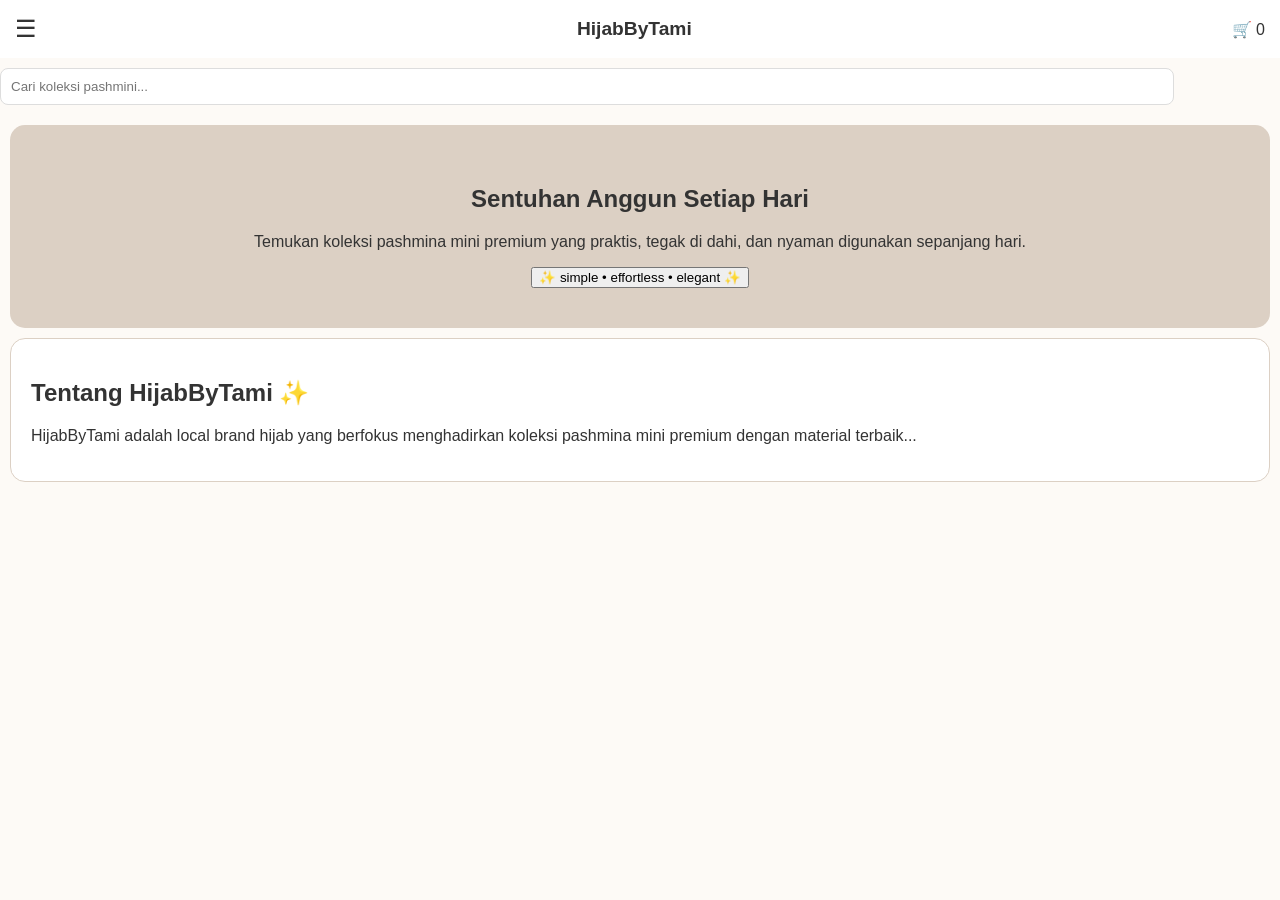
<file: index.html>
<!DOCTYPE html>
<html lang="id">
<head>
    <meta charset="UTF-8">
    <meta name="viewport" content="width=device-width, initial-scale=1.0">
    <title>HijabByTami</title>
    <style>
        body { font-family: 'Arial', sans-serif; background-color: #fdfaf6; margin: 0; color: #333; }
        header { display: flex; align-items: center; justify-content: space-between; padding: 15px; background: #fff; }
        .logo { font-weight: bold; font-size: 1.2rem; }
        .search-bar { padding: 10px; width: 90%; margin: 10px auto; border: 1px solid #ddd; border-radius: 8px; }
        .hero { background: #dcd0c4; padding: 40px 20px; text-align: center; border-radius: 15px; margin: 10px; }
        .about-section { background: #fff; padding: 20px; border-radius: 15px; margin: 10px; border: 1px solid #dcd0c4; }
        .menu-icon { cursor: pointer; font-size: 24px; }
    </style>
</head>
<body>

<header>
    <div class="menu-icon">☰</div>
    <div class="logo">HijabByTami</div>
    <div>🛒 0</div>
</header>

<input type="text" class="search-bar" placeholder="Cari koleksi pashmini...">

<section class="hero">
    <h1>Sentuhan Anggun Setiap Hari</h1>
    <p>Temukan koleksi pashmina mini premium yang praktis, tegak di dahi, dan nyaman digunakan sepanjang hari.</p>
    <button>✨ simple • effortless • elegant ✨</button>
</section>

<section class="about-section">
    <h2>Tentang HijabByTami ✨</h2>
    <p>HijabByTami adalah local brand hijab yang berfokus menghadirkan koleksi pashmina mini premium dengan material terbaik...</p>
</section>

</body>
</html>
</file>
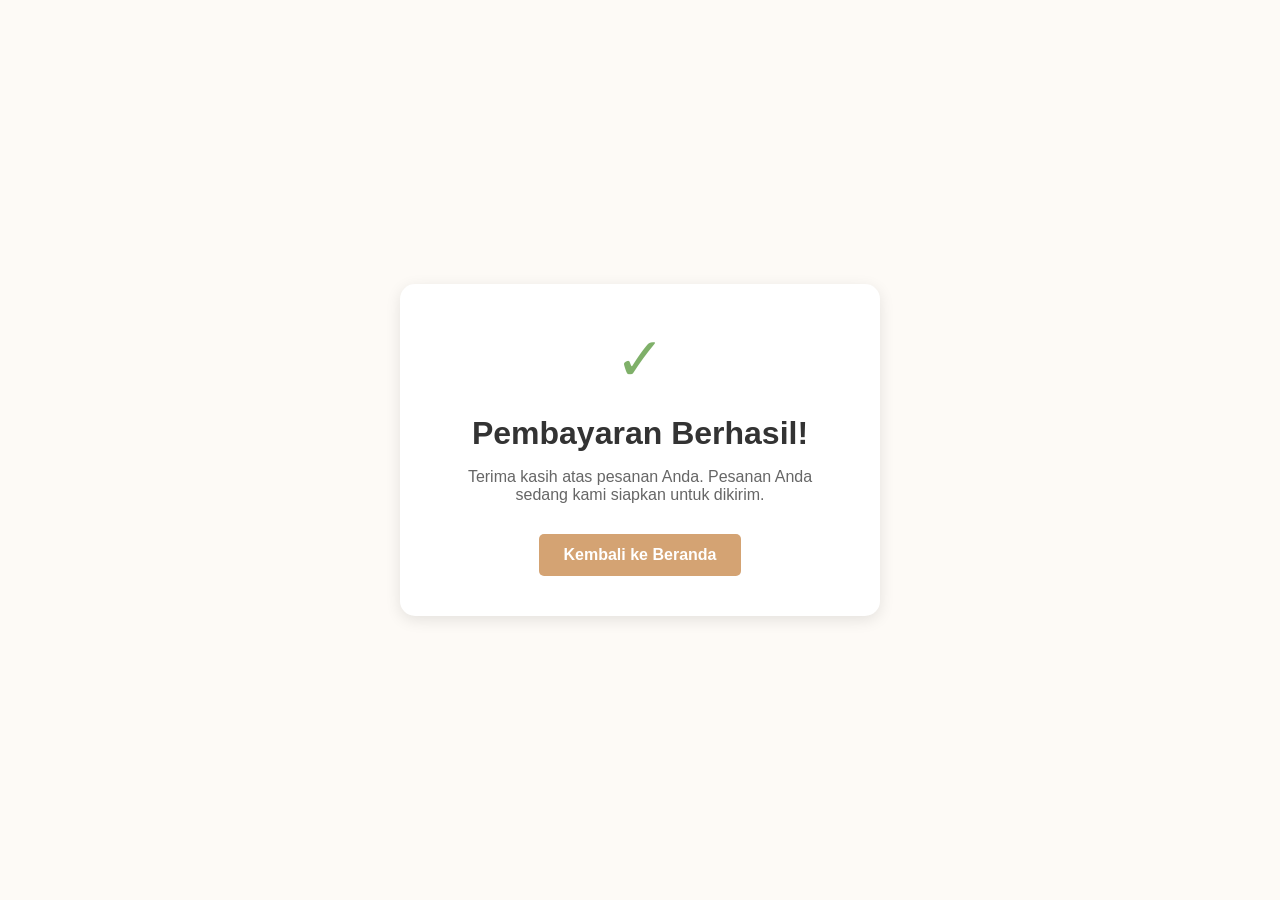
<file: chekout_succes.html>
<!DOCTYPE html>
<html lang="id">
<head>
    <meta charset="UTF-8">
    <meta name="viewport" content="width=device-width, initial-scale=1.0">
    <title>Pembayaran Berhasil</title>
    <style>
        /* Gaya dasar untuk memastikan konten di tengah */
        body { 
            font-family: sans-serif; 
            background: #fdfaf6; 
            margin: 0; 
            display: flex; 
            justify-content: center; 
            align-items: center; 
            height: 100vh; 
        }

        /* Container untuk box pesan sukses */
        .container { 
            background: white; 
            padding: 40px; 
            border-radius: 15px; 
            text-align: center; 
            box-shadow: 0 4px 15px rgba(0,0,0,0.1);
            max-width: 400px;
            width: 90%;
        }

        /* Ikon centang */
        .icon { 
            font-size: 60px; 
            color: #7fb069; 
            margin-bottom: 20px; 
        }

        h1 { color: #333; margin-bottom: 10px; }
        p { color: #666; margin-bottom: 30px; }

        /* Tombol kembali */
        .btn-home { 
            display: inline-block;
            background-color: #d4a373; 
            color: white; 
            border: none; 
            padding: 12px 25px; 
            border-radius: 5px; 
            text-decoration: none; 
            font-weight: bold; 
            transition: background 0.3s;
        }

        .btn-home:hover { 
            background-color: #bc8a5f; 
        }
    </style>
</head>
<body>

    <div class="container">
        <div class="icon">✓</div>
        <h1>Pembayaran Berhasil!</h1>
        <p>Terima kasih atas pesanan Anda. Pesanan Anda sedang kami siapkan untuk dikirim.</p>
        <a href="index.html" class="btn-home">Kembali ke Beranda</a>
    </div>

</body>
</html>
</file>
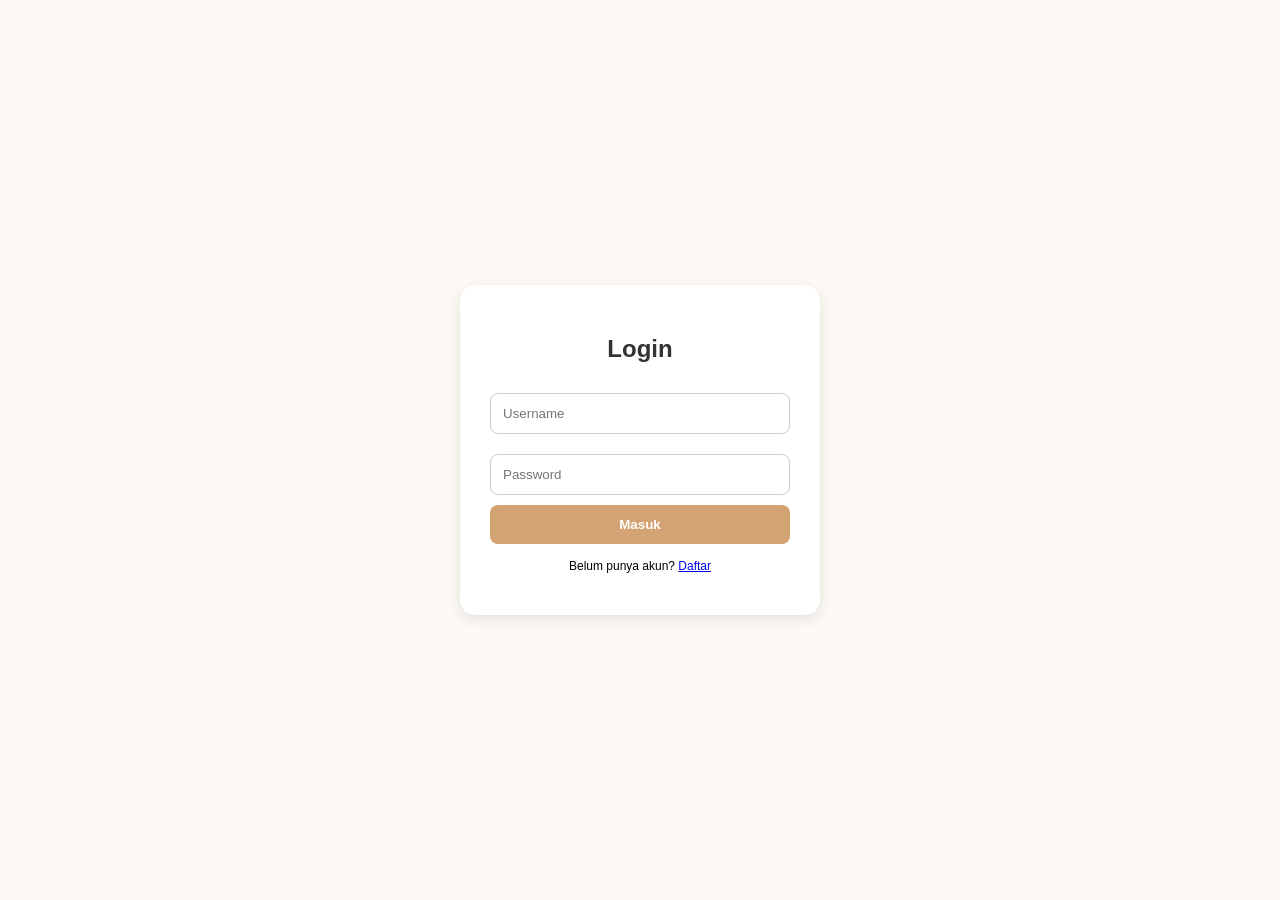
<file: login.html>
<!DOCTYPE html>
<html lang="id">
<head>
    <meta charset="UTF-8">
    <title>Login</title>
    <style>
        body { font-family: sans-serif; background: #fdfaf6; display: flex; justify-content: center; align-items: center; height: 100vh; margin: 0; }
        .login-card { background: white; padding: 30px; border-radius: 15px; box-shadow: 0 4px 15px rgba(0,0,0,0.1); width: 300px; text-align: center; }
        input { width: 100%; padding: 12px; margin: 10px 0; border: 1px solid #ccc; border-radius: 8px; box-sizing: border-box; }
        .btn-login { background: #d4a373; color: white; border: none; padding: 12px; width: 100%; border-radius: 8px; cursor: pointer; font-weight: bold; }
        .btn-login:hover { background: #bc8a5f; }
        h2 { color: #333; }
    </style>
</head>
<body>

<div class="login-card">
    <h2>Login</h2>
    <form action="index.html" method="GET">
        <input type="text" placeholder="Username" required>
        <input type="password" placeholder="Password" required>
        <button type="submit" class="btn-login">Masuk</button>
    </form>
    <p style="font-size: 12px; margin-top: 15px;">Belum punya akun? <a href="#">Daftar</a></p>
</div>

</body>
</html>
</file>
